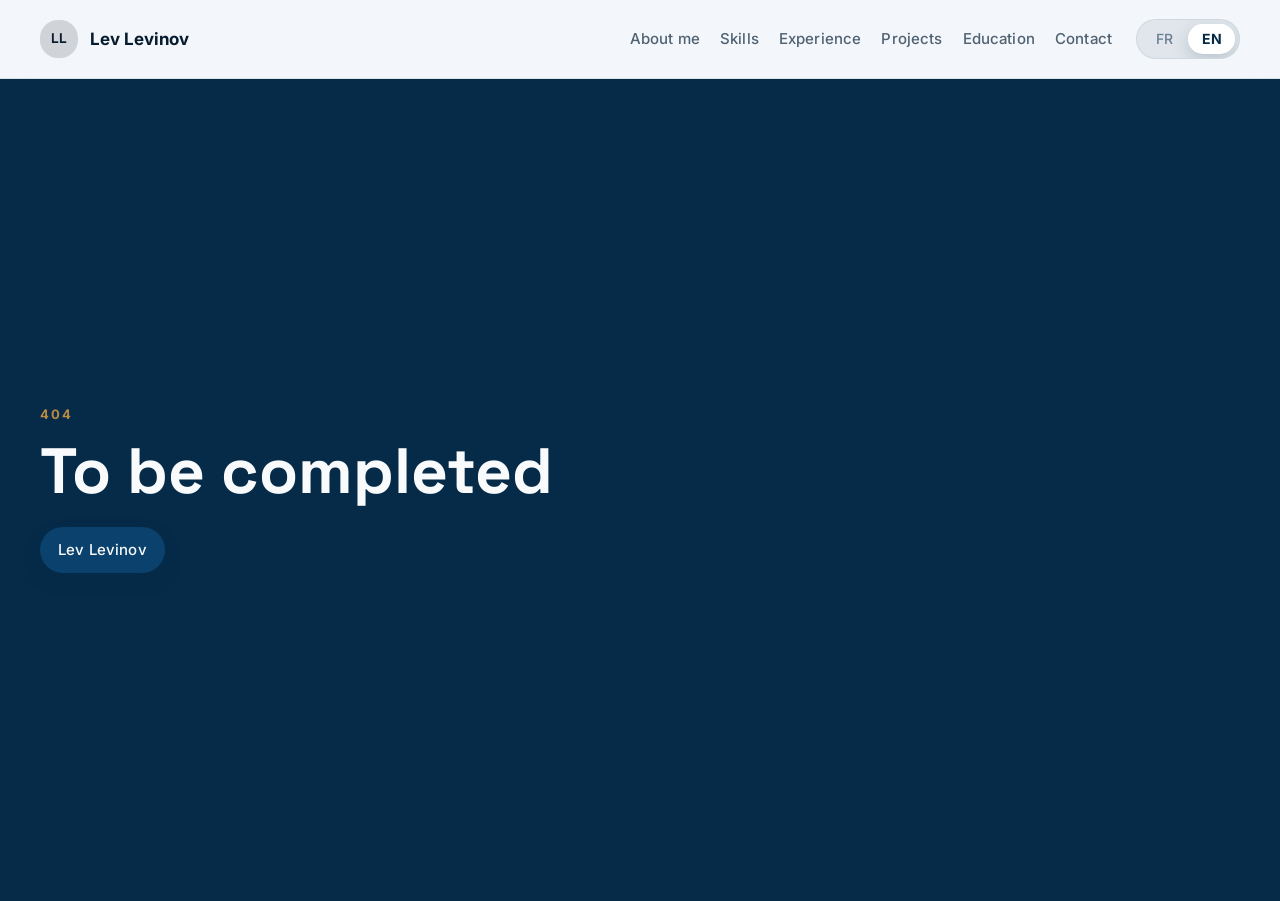
<file: index.html>
<!doctype html>
<html lang="en">
  <head>
    <meta charset="UTF-8" />
    <meta name="viewport" content="width=device-width, initial-scale=1.0" />
    <meta
      name="description"
      content="Lev Levinov portfolio: electronics, embedded systems, CAD, prototyping and digital fabrication."
      id="meta-description"
    />
    <title>Lev Levinov | Engineering Portfolio</title>
    <link rel="preconnect" href="https://fonts.googleapis.com" />
    <link rel="preconnect" href="https://fonts.gstatic.com" crossorigin />
    <link
      href="https://fonts.googleapis.com/css2?family=Inter:wght@400;500;600;700&family=Space+Grotesk:wght@600;700&display=swap"
      rel="stylesheet"
    />
    <link rel="stylesheet" href="/styles.css?v=20260617-mon-sae-context-1" />
  </head>
  <body>
    <a class="skip-link" href="#main">Skip to content</a>
    <header class="site-header">
      <div class="container header-inner">
        <a class="brand" href="/en/" data-brand-link aria-label="Lev Levinov home">
          <span class="brand-mark" aria-hidden="true">LL</span>
          <span>Lev Levinov</span>
        </a>

        <button
          class="menu-toggle"
          type="button"
          aria-label="Open navigation"
          aria-expanded="false"
          data-menu-toggle
        >
          <span></span>
          <span></span>
          <span></span>
        </button>

        <nav class="site-nav" aria-label="Main navigation" data-site-nav></nav>
      </div>
    </header>

    <main id="main"></main>

    <script src="/data.js?v=20260617-mon-sae-context-1"></script>
    <script src="/script.js?v=20260617-mon-sae-context-1"></script>
  </body>
</html>
</file>
<file: styles.css>
/*
COLOR PALETTE BACKUP — before deep page background experiment

--page-bg: #eef3f7;
--section-bg-light: #eef3f7;
--card-bg: #ffffff;
--card-bg-soft: #f8fafc;
--inner-card-bg: #e8eef3;
--chip-bg-light: var(--inner-card-bg);
--text-dark: #071c2f;
--text-muted: #5d6b7a;
--card-border: rgba(6, 43, 73, 0.1);
--card-shadow: 0 18px 44px rgba(6, 43, 73, 0.1);
--card-shadow-soft: 0 10px 28px rgba(6, 43, 73, 0.07);
*/

/*
COLOR PALETTE BACKUP — before light background contrast adjustment.

Changed variables before adjustment:
--page-bg: #f8fafc;
--page: var(--page-bg);
--white-soft: #f8fafc;
--white-warm: #f4f7fa;
--light-card: var(--white-soft);
--chip-bg-light: rgba(6, 43, 73, 0.08);
--chip-bg-light-hover: rgba(6, 43, 73, 0.12);
--border: rgba(6, 43, 73, 0.1);
--border-light: rgba(6, 43, 73, 0.1);
--text-dark: #102033;
--text-muted: #5d6b7a;
--card-shadow: 0 16px 40px rgba(6, 43, 73, 0.16);
--card-shadow-light: 0 18px 44px rgba(4, 31, 53, 0.18);

New variables added by the adjustment:
--section-bg-light;
--card-bg;
--card-bg-soft;
--inner-card-bg;
--gold-accent;
--card-border;
--card-shadow-soft;
*/

:root {
  color-scheme: light;

  /* Active Palette 1 - Premium aerospace */
  --page-bg: #d3dfe8;
  --page: var(--page-bg);
  --section-bg-light: #d3dfe8;
  --card-bg: #f8fafc;
  --card-bg-soft: #ffffff;
  --inner-card-bg: #e8eef3;
  --white-soft: var(--card-bg);
  --white-warm: var(--card-bg-soft);
  --navy-main: #062b49;
  --navy-rich: #073b63;
  --navy-secondary: var(--navy-rich);
  --navy-surface: #0b426d;
  --navy-surface-hover: #0f4f80;
  --navy-deep: #041f35;
  --navy: var(--navy-main);
  --light-card: var(--card-bg);
  --competency-bg: #d0d4d8;
  --competency-bg-strong: #c5cbd0;
  --competency-bg-hover: #bac1c7;
  --competency-text: #071c2f;
  --chip-bg-light: var(--competency-bg);
  --chip-text-light: var(--competency-text);
  --chip-bg-light-hover: var(--competency-bg-hover);
  --chip-bg: var(--competency-bg);
  --chip-bg-strong: var(--competency-bg-strong);
  --chip-bg-hover: var(--competency-bg-hover);
  --chip-border: transparent;
  --chip-bg-dark: rgba(255, 255, 255, 0.12);
  --chip-text-dark: #f8fafc;
  --chip-bg-dark-hover: rgba(255, 255, 255, 0.18);
  --border: rgba(6, 43, 73, 0.1);
  --border-light: rgba(6, 43, 73, 0.1);
  --card-border: rgba(6, 43, 73, 0.12);
  --border-dark: rgba(255, 255, 255, 0.12);
  --text-dark: #071c2f;
  --text-muted: #4f6172;
  --text-light: var(--text-dark);
  --text-light-secondary: var(--text-muted);
  --text-light-muted: rgba(216, 227, 236, 0.78);
  --text-navy: #f8fafc;
  --text-navy-secondary: #d8e3ec;
  --text-footer-secondary: #cbd5e1;
  --accent: #b88a44;
  --accent-hover: #c99b55;
  --accent-soft: rgba(184, 138, 68, 0.14);
  --gold-accent: #b88a44;
  --eyebrow-color: #B88A44;
  --eyebrow-color-soft: #C99B55;
  --button-soft-bg: #dce8f1;
  --button-soft-bg-hover: #cadae7;
  --button-soft-border: rgba(6, 43, 73, 0.14);
  --button-soft-text: #062b49;
  --skill-pill-bg: var(--competency-bg);
  --skill-pill-bg-strong: var(--competency-bg-strong);
  --skill-pill-border: transparent;
  --skill-subcard-bg: #d0d4d8;
  --skill-mini-bg: var(--competency-bg);
  --skill-mini-border: transparent;

  /*
  Palette 2 - Warm professional
  --page: #f7f4ef;
  --navy: #172a3a;
  --navy-surface: #172a3a;
  --light-card: #ede7dd;
  --chip-bg-light: #ded6c9;
  --border: #ded6c9;
  --text-light: #24303a;
  --text-light-secondary: #68727d;
  --accent: #8a6f45;
  --accent-hover: #a18152;
  */

  /*
  Palette 3 - Light aerospace gray-blue
  --page: #f4f7fa;
  --navy: #0f2742;
  --navy-surface: #0f2742;
  --light-card: #e8edf3;
  --chip-bg-light: #dce5ee;
  --border: #dce5ee;
  --text-light: #1e2a36;
  --text-light-secondary: #607080;
  --accent: #49799c;
  --accent-hover: #5c8daf;
  */

  --navy-chip: rgba(255, 255, 255, 0.12);
  --navy-border: rgba(255, 255, 255, 0.12);
  --header-height: 78px;
  --container: 1200px;
  --card-shadow: 0 18px 44px rgba(6, 43, 73, 0.12);
  --card-shadow-soft: 0 10px 28px rgba(6, 43, 73, 0.08);
  --card-shadow-light: var(--card-shadow);
  --photo-shadow: 0 24px 56px rgba(4, 31, 53, 0.24);
}

* {
  box-sizing: border-box;
}

html {
  scroll-behavior: smooth;
  background: var(--page-bg);
}

body {
  margin: 0;
  min-width: 320px;
  overflow-x: hidden;
  background: var(--page-bg);
  color: var(--text-light);
  font-family: Inter, system-ui, -apple-system, BlinkMacSystemFont, "Segoe UI", sans-serif;
  font-size: 17px;
  font-weight: 400;
  line-height: 1.65;
  letter-spacing: 0;
  -webkit-font-smoothing: antialiased;
  -moz-osx-font-smoothing: grayscale;
}

body.menu-open {
  overflow: hidden;
}

a {
  color: inherit;
  text-decoration: none;
}

button,
input {
  font: inherit;
}

.skip-link {
  position: fixed;
  left: 16px;
  top: 12px;
  z-index: 100;
  transform: translateY(-140%);
  border-radius: 999px;
  background: var(--accent);
  color: var(--text-navy);
  padding: 10px 16px;
  font-weight: 700;
  transition: transform 200ms ease;
}

.skip-link:focus {
  transform: translateY(0);
}

.container {
  width: min(calc(100% - 48px), var(--container));
  min-width: 0;
  margin: 0 auto;
}

.site-header {
  position: sticky;
  top: 0;
  z-index: 50;
  border-bottom: 1px solid rgba(6, 43, 73, 0.1);
  background: rgba(248, 250, 252, 0.88);
  backdrop-filter: blur(14px);
}

.header-inner {
  display: flex;
  min-width: 0;
  min-height: var(--header-height);
  align-items: center;
  justify-content: space-between;
  gap: 24px;
}

.brand {
  display: inline-flex;
  min-width: 0;
  align-items: center;
  gap: 12px;
  color: var(--text-light);
  font-weight: 700;
  letter-spacing: 0;
}

.brand-mark {
  display: grid;
  width: 38px;
  height: 38px;
  place-items: center;
  border-radius: 18px;
  background: var(--chip-bg-light);
  color: var(--chip-text-light);
  font-family: "Space Grotesk", sans-serif;
  font-size: 14px;
  border: none;
  outline: none;
  box-shadow: none;
}

.site-nav {
  display: flex;
  align-items: center;
  gap: 20px;
}

.site-nav a,
.language-link {
  color: var(--text-light-secondary);
  font-size: 15px;
  font-weight: 500;
  line-height: 1.2;
  letter-spacing: 0.01em;
  transition: color 200ms ease;
}

.site-nav a:hover,
.language-link:hover,
.site-nav a.is-active {
  color: var(--accent);
}

.language-group {
  position: relative;
  display: grid;
  grid-template-columns: 1fr 1fr;
  align-items: center;
  justify-items: center;
  width: 104px;
  height: 40px;
  margin-left: 4px;
  padding: 4px;
  border: 1px solid rgba(8, 38, 66, 0.08);
  border-radius: 999px;
  background: rgba(8, 38, 66, 0.08);
  cursor: pointer;
  overflow: hidden;
  user-select: none;
}

.language-group::before {
  position: absolute;
  top: 4px;
  left: 4px;
  width: calc((100% - 8px) / 2);
  height: calc(100% - 8px);
  border-radius: 999px;
  z-index: 1;
  background: #fff;
  box-shadow: 0 6px 18px rgba(8, 38, 66, 0.18), inset 0 1px 0 rgba(255, 255, 255, 0.85);
  content: "";
  transition: transform 220ms cubic-bezier(0.22, 1, 0.36, 1), background 220ms ease;
}

.language-group.is-en::before,
.language-toggle[data-lang="en"]::before {
  transform: translateX(100%);
}

.language-group .language-link,
.language-toggle-option {
  display: flex;
  position: relative;
  z-index: 2;
  width: 100%;
  height: 100%;
  min-height: 0;
  align-items: center;
  justify-content: center;
  border-radius: 999px;
  margin: 0;
  padding: 0;
  color: rgba(8, 42, 74, 0.55);
  font-size: 14px;
  font-weight: 500;
  line-height: 1;
  letter-spacing: 0;
  text-align: center;
  pointer-events: none;
  transform: none;
  transition: color 200ms ease;
}

.language-group .language-link:hover,
.language-group .language-link.is-current {
  color: var(--navy-main);
  font-weight: 700;
  transform: none;
}

.menu-toggle {
  display: none;
  flex: 0 0 auto;
  width: 42px;
  height: 42px;
  align-items: center;
  justify-content: center;
  flex-direction: column;
  gap: 5px;
  border: 0;
  border-radius: 18px;
  background: var(--chip-bg-light);
  color: var(--text-light);
  outline: none;
  box-shadow: none;
  cursor: pointer;
}

.menu-toggle span {
  width: 18px;
  height: 2px;
  border-radius: 2px;
  background: currentColor;
}

main {
  min-height: calc(100vh - var(--header-height));
}

section,
.detail-shell {
  scroll-margin-top: calc(var(--header-height) + 24px);
}

.section {
  padding: 96px 0;
}

.hero,
#skills,
#experience,
#projects,
.detail-shell,
.not-found {
  background: var(--navy-main);
  color: var(--text-navy);
}

.site-footer {
  background: var(--navy-deep);
  color: var(--text-navy);
}

#profile,
#education,
#contact,
.section:not(#skills):not(#experience):not(#projects) {
  background: var(--section-bg-light);
  color: var(--text-light);
}

.hero {
  min-height: calc(100vh - var(--header-height));
  display: grid;
  align-items: center;
  background: linear-gradient(135deg, var(--navy-deep) 0%, var(--navy-main) 48%, var(--navy-rich) 100%);
  padding: 82px 0 72px;
}

.hero-grid {
  display: grid;
  grid-template-columns: minmax(0, 1.1fr) minmax(320px, 0.9fr);
  grid-template-rows: auto auto;
  column-gap: 72px;
  row-gap: 56px;
  align-items: center;
}

.hero-grid > * {
  min-width: 0;
}

.hero-grid > div:first-child {
  grid-column: 1;
  grid-row: 1;
  align-self: center;
  justify-self: start;
}

.hero-photo-frame {
  grid-column: 2;
  grid-row: 1;
  align-self: center;
  justify-self: end;
  width: min(100%, 340px);
  margin: 0;
}

.hero-photo,
.hero-photo-placeholder {
  display: grid;
  width: 100%;
  aspect-ratio: 4 / 5;
  place-items: center;
  overflow: hidden;
  border-radius: 32px;
  background: linear-gradient(145deg, var(--navy-surface), var(--navy-rich));
  box-shadow: var(--photo-shadow);
}

.hero-photo {
  position: relative;
}

.hero-photo-image {
  display: block;
  width: 100%;
  height: 100%;
  object-fit: cover;
  object-position: center center;
}

.hero-photo-placeholder span {
  display: grid;
  width: 96px;
  height: 96px;
  place-items: center;
  border-radius: 28px;
  background: var(--chip-bg-dark);
  color: var(--chip-text-dark);
  font-family: "Space Grotesk", Inter, sans-serif;
  font-size: 34px;
  font-weight: 700;
  border: none;
  outline: none;
  box-shadow: none;
}

.section-eyebrow,
.eyebrow,
.section-label,
.section-kicker,
.pre-title {
  margin: 0 0 16px;
  color: var(--eyebrow-color);
  font-size: 13px;
  font-weight: 700;
  line-height: 1.2;
  letter-spacing: 0.14em;
  text-transform: uppercase;
  background: transparent;
  border: 0;
  box-shadow: none;
  text-align: left;
  text-align-last: left;
  hyphens: none;
}

.hero-info-label,
.meta-label {
  color: #B88A44;
  font-weight: 700;
  letter-spacing: 0.14em;
  text-transform: uppercase;
}

h1,
h2,
h3,
p {
  margin-top: 0;
}

h1,
h2,
h3 {
  font-family: "Space Grotesk", Inter, sans-serif;
  letter-spacing: 0;
  overflow-wrap: normal;
  word-break: normal;
  hyphens: none;
  text-wrap: balance;
}

p {
  max-width: 720px;
  text-align: justify;
  text-align-last: left;
  line-height: 1.65;
  overflow-wrap: normal;
  word-break: normal;
  hyphens: auto;
}

li {
  overflow-wrap: normal;
  word-break: normal;
  hyphens: auto;
}

h1 {
  max-width: 860px;
  margin-bottom: 22px;
  font-size: 64px;
  font-weight: 700;
  line-height: 1.05;
}

.hero h1 {
  color: var(--gold-accent);
}

h2 {
  margin-bottom: 16px;
  font-size: 40px;
  font-weight: 600;
  line-height: 1.15;
}

h3 {
  margin-bottom: 12px;
  font-size: 24px;
  font-weight: 600;
  line-height: 1.2;
  max-width: 100%;
}

.lead {
  max-width: 740px;
  margin-bottom: 0;
  color: var(--text-navy-secondary);
  font-size: 19px;
  text-align: left;
  text-align-last: left;
  overflow-wrap: normal;
  word-break: normal;
  hyphens: none;
}

.hero-text-block {
  display: grid;
  max-width: 740px;
  gap: 14px;
}

.hero-text-block .lead {
  max-width: 100%;
  text-align: justify;
  text-align-last: left;
  line-height: 1.65;
  hyphens: auto;
  overflow-wrap: normal;
  word-break: normal;
}

.hero-actions,
.button-row,
.filter-row {
  display: flex;
  flex-wrap: wrap;
  gap: 12px;
}

.button-row {
  margin-top: 18px;
}

.hero-actions {
  margin-top: 34px;
}

.button,
.filter-button {
  display: inline-flex;
  min-height: 46px;
  align-items: center;
  justify-content: center;
  border-radius: 999px;
  padding: 0 18px;
  font-size: 15px;
  font-weight: 500;
  line-height: 1.2;
  letter-spacing: 0.01em;
  transition: border-color 180ms ease, background 180ms ease, color 180ms ease, transform 180ms ease, box-shadow 180ms ease;
}

.button.primary {
  border: 0;
  background: #0b426d;
  color: var(--text-navy);
  box-shadow: 0 8px 18px rgba(6, 43, 73, 0.18);
}

.button.primary:hover {
  background: #0f4f80;
  box-shadow: 0 10px 22px rgba(6, 43, 73, 0.22);
  transform: translateY(-1px);
}

.button.secondary {
  border: 1px solid rgba(6, 43, 73, 0.16);
  background: transparent;
  color: var(--navy-main);
  box-shadow: none;
}

.button.secondary:hover {
  border-color: rgba(6, 43, 73, 0.24);
  background: rgba(6, 43, 73, 0.06);
  transform: translateY(-1px);
}

.details-button,
.view-details-button,
.card-actions .button,
.experience-card-actions .button,
.project-card-actions .button {
  border: 1px solid var(--button-soft-border);
  background: var(--button-soft-bg);
  color: var(--button-soft-text);
  box-shadow: 0 8px 18px rgba(6, 43, 73, 0.08);
}

.details-button:hover,
.view-details-button:hover,
.card-actions .button:hover,
.experience-card-actions .button:hover,
.project-card-actions .button:hover {
  border-color: var(--button-soft-border);
  background: var(--button-soft-bg-hover);
  color: var(--button-soft-text);
}

.hero .button.secondary,
.detail-shell .button.secondary,
.mission-hero .button.secondary {
  color: var(--text-navy);
  border-color: rgba(255, 255, 255, 0.18);
  background: rgba(255, 255, 255, 0.08);
  box-shadow: none;
}

.hero .button.secondary:hover,
.detail-shell .button.secondary:hover,
.mission-hero .button.secondary:hover {
  border-color: rgba(255, 255, 255, 0.26);
  background: rgba(255, 255, 255, 0.14);
}

.filter-button {
  border: none;
  outline: none;
  box-shadow: none;
  background: var(--chip-bg-dark);
  color: var(--chip-text-dark);
  padding: 8px 14px;
}

.filter-button:hover {
  border: none;
  outline: none;
  box-shadow: none;
  background: var(--chip-bg-hover);
  color: var(--navy-main);
}

.filter-button.is-active {
  border: none;
  outline: none;
  box-shadow: none;
  background: var(--accent);
  color: var(--text-navy);
}

.hero-panel {
  grid-column: 1 / -1;
  grid-row: 2;
  justify-self: stretch;
  width: 100%;
  max-width: none;
}

.hero-panel,
#skills .card,
#experience .card,
#projects .card,
.detail-card {
  border: 1px solid var(--card-border);
  border-radius: 28px;
  background: var(--card-bg);
  color: var(--text-dark);
  box-shadow: var(--card-shadow-light);
}

.hero-panel {
  border-radius: 32px;
}

#profile .card,
#education .card,
#contact .card,
.section:not(#skills):not(#experience):not(#projects) .card {
  border: 0;
  border-radius: 28px;
  background: var(--navy-main);
  color: var(--text-navy);
  box-shadow: var(--card-shadow);
}

.hero-panel {
  padding: 0;
  border: 0;
  background: transparent;
  box-shadow: none;
  overflow: visible;
}

.info-cards-grid,
.hero-info-card {
  display: grid;
  grid-template-columns: repeat(2, minmax(0, 1fr));
  gap: 28px;
  align-items: stretch;
  width: 100%;
  max-width: 100%;
  padding: 0;
}

.info-card {
  border: 1px solid var(--card-border);
  border-radius: 28px;
  background: var(--card-bg);
  color: var(--text-dark);
  box-shadow: var(--card-shadow-soft);
  padding: 28px;
}

.hero-info-item {
  display: flex;
  min-width: 0;
  flex-direction: column;
  gap: 8px;
}

.hero-info-label,
.hero-panel .meta-label,
#skills .meta-label,
#experience .meta-label,
#projects .meta-label,
.detail-shell .meta-label {
  color: #B88A44;
}

.hero-info-label {
  font-size: 15px;
  font-weight: 700;
  line-height: 1.35;
  opacity: 1;
}

.meta-label {
  color: #B88A44;
  font-size: 13px;
  font-weight: 700;
  line-height: 1.4;
  text-transform: uppercase;
}

.section-eyebrow,
.eyebrow,
.section-label,
.section-kicker,
.pre-title,
.hero-info-label,
.meta-label,
#skills .eyebrow,
#experience .eyebrow,
#projects .eyebrow,
#profile .eyebrow,
#education .eyebrow,
#contact .eyebrow,
.detail-shell .eyebrow,
.detail-shell .meta-label {
  color: #B88A44 !important;
}

.hero-info-value {
  display: block;
  max-width: 100%;
  color: var(--text-dark);
  font-size: 17px;
  font-weight: 600;
  line-height: 1.45;
  overflow-wrap: normal;
  white-space: normal;
  word-break: normal;
  hyphens: none;
}

.hero-map-link {
  display: block;
  width: 100%;
  height: 150px;
  margin-top: 14px;
  overflow: hidden;
  border-radius: 18px;
  background: var(--inner-card-bg);
  box-shadow: var(--card-shadow-soft);
}

.hero-map-frame {
  display: block;
  width: 100%;
  height: 100%;
  border: 0;
  pointer-events: none;
}

.section-header {
  max-width: 760px;
  margin-bottom: 40px;
}

.section-header p,
.profile-copy,
.card p,
.detail-card p,
.detail-lead {
  color: var(--text-light-secondary);
}

#profile .section-header p,
#education .section-header p,
#contact .section-header p,
#profile .card p,
#education .card p,
#contact .card p,
.section:not(#skills):not(#experience):not(#projects) .card p {
  color: var(--text-navy-secondary);
}

#skills .section-header p,
#experience .section-header p,
#projects .section-header p,
.detail-shell .detail-lead,
.detail-shell .detail-card p {
  color: var(--text-navy-secondary);
}

#skills .card p,
#experience .card p,
#projects .card p,
.detail-shell .detail-card p {
  color: var(--text-muted);
}

.section-header .eyebrow,
.hero .eyebrow,
.detail-header .eyebrow,
.mission-detail-shell .eyebrow {
  color: var(--eyebrow-color) !important;
}

.profile-layout {
  display: grid;
  grid-template-columns: minmax(0, 1fr) 360px;
  gap: 24px;
  align-items: start;
}

.profile-current-wrapper {
  display: grid;
  max-width: 1080px;
  gap: 72px;
  margin: 0 auto;
}

.about-hobbies-grid {
  display: grid;
  max-width: 1180px;
  grid-template-columns: repeat(2, minmax(0, 1fr));
  gap: 32px;
  align-items: stretch;
  margin: 0 auto;
}

.about-hobbies-card {
  max-width: none;
  border: 1px solid var(--card-border);
  border-radius: 28px;
  background: var(--card-bg);
  box-shadow: var(--card-shadow-soft);
  padding: 34px 38px;
  color: var(--text-dark);
}

.about-hobbies-card h2 {
  color: var(--text-dark);
}

.about-hobbies-card p {
  max-width: 100%;
  text-align: justify;
  text-align-last: left;
  line-height: 1.65;
  hyphens: auto;
  overflow-wrap: normal;
  word-break: normal;
}

.text-section-block {
  max-width: 820px;
  padding: 0;
  background: transparent;
}

.text-section-block h2 {
  max-width: 780px;
  line-height: 1.15;
  text-wrap: balance;
}

.text-section-block p {
  max-width: 760px;
  line-height: 1.65;
  text-align: left;
  text-align-last: left;
  text-wrap: pretty;
  overflow-wrap: normal;
  word-break: normal;
  hyphens: auto;
}

.about-hobbies-card.text-section-block {
  width: 100%;
  max-width: none;
  min-width: 0;
  padding: 34px 38px;
  background: var(--card-bg);
}

.profile-copy {
  max-width: 780px;
}

.quality-list,
.tag-list,
.compact-list,
.detail-list {
  display: flex;
  flex-wrap: wrap;
  gap: 10px;
  margin: 0;
  padding: 0;
  list-style: none;
}

.quality-list li,
.tag-list li {
  display: inline-flex;
  flex: 0 0 auto;
  max-width: 100%;
  min-height: 34px;
  align-items: center;
  justify-content: center;
  border: none;
  outline: none;
  box-shadow: none;
  border-radius: 999px;
  background: var(--competency-bg);
  color: var(--competency-text);
  padding: 7px 14px;
  font-size: 14px;
  font-weight: 500;
  line-height: 1;
  text-align: center;
  white-space: nowrap;
  transition: background 200ms ease;
}

.quality-list li:hover,
.tag-list li:hover {
  border: none;
  outline: none;
  box-shadow: none;
  background: var(--competency-bg);
}

#profile .quality-list li,
#profile .tag-list li,
#education .tag-list li,
#contact .tag-list li,
.section:not(#skills):not(#experience):not(#projects) .tag-list li {
  background: var(--chip-bg-dark);
  color: var(--chip-text-dark);
}

#profile .quality-list li:hover,
#profile .tag-list li:hover,
#education .tag-list li:hover,
#contact .tag-list li:hover,
.section:not(#skills):not(#experience):not(#projects) .tag-list li:hover {
  border: none;
  outline: none;
  box-shadow: none;
  background: var(--chip-bg-dark-hover);
}

.current-grid,
.skills-grid,
.experience-grid,
.projects-grid,
.education-grid,
.contact-grid,
.detail-grid {
  display: grid;
  gap: 24px;
}

.profile-layout > *,
.current-grid > *,
.skills-grid > *,
.experience-grid > *,
.projects-grid > *,
.education-grid > *,
.contact-grid > *,
.detail-grid > * {
  min-width: 0;
}

.current-grid {
  grid-template-columns: 0.8fr 1.2fr;
}

.skills-grid {
  grid-template-columns: repeat(3, 1fr);
  gap: 28px;
  align-items: stretch;
}

.experience-grid,
.projects-grid {
  grid-template-columns: repeat(2, 1fr);
}

.experience-grid {
  gap: 32px;
  align-items: stretch;
}

.skill-card {
  display: flex;
  flex-direction: column;
  gap: 18px;
  border: 1px solid rgba(6, 43, 73, 0.08);
  background: var(--card-bg);
  box-shadow: 0 14px 34px rgba(6, 43, 73, 0.08);
  padding: 28px;
}

.skill-card-title {
  margin: 0 0 6px;
  color: var(--text-dark);
  font-size: clamp(24px, 1.8vw, 28px);
  font-weight: 700;
  line-height: 1.15;
}

.skill-main-list,
.skill-subcard-list {
  display: grid;
  gap: 14px;
}

.skill-main-list {
  display: flex;
  flex-direction: column;
  align-items: center;
  flex: 1;
  gap: 12px;
  width: 100%;
}

.skill-subcard-list {
  gap: 18px;
}

.skill-main-item {
  display: inline-flex;
  width: min(320px, calc(100% - 48px));
  max-width: 100%;
  min-height: 40px;
  align-items: center;
  justify-content: flex-start;
  border: none;
  outline: none;
  box-shadow: none;
  border-radius: 999px;
  background: var(--competency-bg);
  color: var(--competency-text);
  padding: 9px 18px;
  font-size: 15px;
  font-weight: 600;
  line-height: 1.2;
  text-align: left;
}

.skill-main-item::before {
  width: 5px;
  height: 5px;
  min-width: 5px;
  flex-shrink: 0;
  border-radius: 999px;
  background: var(--gold-accent);
  content: "";
  margin-right: 10px;
}

.skill-subcard {
  display: grid;
  gap: 12px;
  border: none;
  border-radius: 22px;
  background: var(--skill-subcard-bg);
  box-shadow: none;
  padding: 18px;
}

.skill-subcard-title {
  margin: 0;
  color: var(--text-dark);
  font-size: 20px;
  font-weight: 700;
  line-height: 1.2;
}

.skill-mini-list {
  display: grid;
  gap: 8px;
}

.skill-mini-item {
  display: flex;
  min-height: 30px;
  align-items: center;
  justify-content: flex-start;
  border: none;
  outline: none;
  box-shadow: none;
  border-radius: 10px;
  background: var(--competency-bg);
  color: var(--competency-text);
  padding: 7px 12px;
  font-size: 14px;
  font-weight: 500;
  line-height: 1.25;
  text-align: left;
}

.skill-mini-item::before {
  width: 4px;
  height: 4px;
  flex-shrink: 0;
  border-radius: 999px;
  background: var(--gold-accent);
  content: "";
  margin-right: 9px;
}

.project-card {
  display: flex;
  flex-direction: column;
}

#experience .card {
  display: flex;
  flex-direction: column;
}

.project-card .card-summary {
  margin-bottom: 0;
}

.project-card-section {
  display: grid;
  gap: 10px;
  margin-top: 22px;
}

.project-card-label {
  margin: 0;
  color: var(--gold-accent);
  font-size: 12px;
  font-weight: 700;
  letter-spacing: 0.14em;
  line-height: 1.2;
  text-align: left;
  text-align-last: left;
  text-transform: uppercase;
  hyphens: none;
}

.project-card-chip-group {
  display: flex;
  flex-wrap: wrap;
  gap: 10px;
  align-items: flex-start;
}

.project-card .project-card-chip-group li {
  display: inline-flex;
  min-height: 34px;
  align-items: center;
  justify-content: center;
  border-radius: 999px;
  padding: 8px 14px;
  white-space: nowrap;
}

.project-card-button {
  align-self: flex-start;
  margin-top: auto;
  padding-top: 24px;
}

.card-actions,
.experience-card-actions,
.project-card-actions {
  display: flex;
  justify-content: flex-start;
  margin-top: auto;
  padding-top: 24px;
}

.card-actions .button,
.experience-card-actions .button,
.project-card-actions .button,
.details-button,
.view-details-button {
  align-self: flex-start;
}

.education-grid {
  grid-template-columns: repeat(3, 1fr);
}

.contact-grid {
  grid-template-columns: minmax(0, 1fr) minmax(320px, 0.7fr);
}

.card,
.detail-card {
  padding: 28px;
  transition: border-color 200ms ease, transform 200ms ease, background 200ms ease, box-shadow 200ms ease;
}

.card:hover {
  box-shadow: 0 20px 48px rgba(6, 43, 73, 0.18);
  transform: translateY(-2px);
}

#skills .card:hover,
#experience .card:hover,
#projects .card:hover,
.detail-card:hover {
  box-shadow: 0 22px 52px rgba(4, 31, 53, 0.2);
}

.card-meta {
  display: grid;
  gap: 6px;
  margin-bottom: 18px;
  color: var(--text-light-muted);
  font-size: 15px;
  line-height: 1.55;
}

#experience .card-meta,
#projects .card-meta,
.detail-shell .card-meta {
  color: var(--text-muted);
}

.experience-meta {
  gap: 10px;
}

.experience-project-title {
  margin: 8px 0 16px;
  color: var(--text-dark);
  font-size: 15px;
  font-weight: 650;
  line-height: 1.45;
  text-align: left;
}

.experience-role {
  display: grid;
  gap: 6px;
  margin: 0 0 20px;
}

.experience-role-label {
  margin: 0;
}

.experience-role-value {
  margin: 0;
  color: var(--text-dark);
  font-size: 16px;
  font-weight: 650;
  line-height: 1.45;
  text-align: left;
}

.experience-meta > span {
  display: grid;
  gap: 4px;
}

.experience-meta > span:first-child {
  font-weight: 600;
  color: var(--text-dark);
}

.experience-meta .meta-label {
  line-height: 1.2;
}

.card-summary {
  margin-bottom: 22px;
}

.compact-list {
  display: grid;
  gap: 8px;
  margin: 14px 0 18px;
}

.compact-list li,
.detail-list li {
  display: flex;
  min-height: 46px;
  align-items: flex-start;
  gap: 12px;
  border: none;
  outline: none;
  box-shadow: none;
  border-radius: 20px;
  background: var(--competency-bg);
  color: var(--competency-text);
  padding: 10px 16px;
  font-size: 15px;
  line-height: 1.35;
  transition: background 200ms ease;
}

.compact-list li:hover,
.detail-list li:hover {
  border: none;
  outline: none;
  box-shadow: none;
  background: var(--competency-bg);
}

.compact-list li.with-icon {
  align-items: center;
}

.compact-list li.with-icon::before {
  content: none;
}

.skill-item-icon {
  width: 28px;
  height: 28px;
  flex: 0 0 28px;
  border-radius: 8px;
  object-fit: contain;
  background: rgba(6, 43, 73, 0.06);
}

#profile .compact-list li,
#education .compact-list li,
#contact .compact-list li,
.section:not(#skills):not(#experience):not(#projects) .compact-list li {
  background: var(--chip-bg-dark);
  color: var(--chip-text-dark);
}

#profile .compact-list li:hover,
#education .compact-list li:hover,
#contact .compact-list li:hover,
.section:not(#skills):not(#experience):not(#projects) .compact-list li:hover {
  border: none;
  outline: none;
  box-shadow: none;
  background: var(--chip-bg-dark-hover);
}

.compact-list li::before,
.detail-list li::before {
  display: block;
  flex: 0 0 auto;
  width: 5px;
  height: 5px;
  min-width: 5px;
  margin-top: calc((1.35em - 5px) / 2);
  border-radius: 50%;
  background: var(--accent);
  content: "";
}

.project-status,
.category-pill {
  display: inline-flex;
  width: fit-content;
  min-height: 34px;
  align-items: center;
  justify-content: center;
  border: none;
  outline: none;
  box-shadow: none;
  border-radius: 999px;
  background: var(--competency-bg);
  color: var(--competency-text);
  padding: 7px 14px;
  font-size: 14px;
  font-weight: 500;
  line-height: 1;
  text-align: center;
  white-space: nowrap;
  transition: background 200ms ease;
}

.project-status:hover,
.category-pill:hover {
  border: none;
  outline: none;
  box-shadow: none;
  background: var(--competency-bg);
}

.category-pill {
  margin-bottom: 16px;
}

.filter-row {
  margin-bottom: 24px;
}

.education-column {
  display: grid;
  align-content: start;
  gap: 18px;
}

.education-item {
  border: none;
  outline: none;
  box-shadow: none;
  border-radius: 20px;
  background: var(--chip-bg-dark);
  color: var(--chip-text-dark);
  padding: 18px 20px;
  transition: background 200ms ease;
}

.education-item:hover {
  border: none;
  outline: none;
  box-shadow: none;
  background: var(--chip-bg-dark-hover);
}

.education-item h4 {
  margin: 0 0 14px;
  color: var(--text-navy);
  font-family: "Space Grotesk", Inter, sans-serif;
  font-size: 18px;
  font-weight: 600;
  line-height: 1.25;
  text-wrap: balance;
}

.education-description {
  max-width: none;
  margin: -4px 0 14px;
  color: var(--text-navy-secondary);
  font-size: 15px;
  line-height: 1.55;
}

.education-details {
  display: grid;
  gap: 10px;
  margin: 0;
}

.education-details div {
  display: grid;
  gap: 3px;
}

.education-details dt {
  color: #B88A44;
  font-size: 12px;
  font-weight: 700;
  letter-spacing: 0.12em;
  line-height: 1.2;
  text-transform: uppercase;
}

.education-details dd {
  margin: 0;
  color: var(--text-navy-secondary);
  font-size: 15px;
  line-height: 1.5;
  overflow-wrap: normal;
  word-break: normal;
  hyphens: none;
}

.contact-links {
  display: grid;
  gap: 10px;
}

.contact-item,
.contact-links > a,
.contact-links > span {
  display: block;
  border: none;
  outline: none;
  box-shadow: none;
  border-radius: 22px;
  background: rgba(248, 250, 252, 0.1);
  color: var(--text-navy);
  padding: 18px 20px;
  transition: background 200ms ease, color 200ms ease;
}

.contact-item-label {
  display: block;
  margin: 0 0 10px;
  padding: 0;
  border: 0;
  border-radius: 0;
  background: transparent;
  box-shadow: none;
  color: #B88A44;
  font-size: 13px;
  font-weight: 700;
  line-height: 1.2;
  letter-spacing: 0.14em;
  text-transform: uppercase;
}

.contact-item-value {
  display: block;
  color: var(--text-navy);
  font-size: 18px;
  font-weight: 500;
  line-height: 1.45;
}

.contact-item.on-light {
  background: rgba(6, 43, 73, 0.08);
}

.contact-item.on-light .contact-item-label {
  color: #B88A44;
}

.contact-item.on-light .contact-item-value {
  color: var(--navy-main);
}

.contact-links > a:hover {
  border: none;
  outline: none;
  box-shadow: none;
  background: rgba(248, 250, 252, 0.14);
  color: var(--text-navy);
}

.site-footer {
  border-top: 0;
  padding: 32px 0;
  color: var(--text-footer-secondary);
  font-size: 15px;
}

.footer-grid {
  display: flex;
  align-items: center;
  justify-content: space-between;
  gap: 24px;
}

.footer-brand {
  color: var(--text-navy);
  font-weight: 700;
}

.footer-links {
  display: flex;
  gap: 12px;
}

.site-footer .language-link {
  color: var(--accent);
}

.site-footer .language-link:hover {
  color: var(--accent-hover);
}

.detail-shell {
  padding: 78px 0 96px;
}

.mission-detail-shell {
  background: var(--section-bg-light);
  color: var(--text-dark);
}

.mission-hero {
  background: linear-gradient(135deg, var(--navy-deep) 0%, var(--navy-main) 48%, var(--navy-rich) 100%);
  color: var(--text-navy);
  padding: 82px 0 72px;
}

.mission-hero-grid {
  display: grid;
  grid-template-columns: minmax(0, 1fr) minmax(360px, 0.8fr);
  gap: 56px;
  align-items: center;
}

.mission-hero-grid > * {
  min-width: 0;
}

.mission-hero .detail-lead,
.mission-hero p {
  color: var(--text-navy-secondary);
}

.mission-hero h1 {
  color: var(--text-navy);
}

.mission-title-row {
  display: flex;
  align-items: center;
  justify-content: space-between;
  gap: 18px;
}

.mission-title-row h1 {
  margin: 0;
}

.mission-link-button {
  min-height: 40px;
  flex-shrink: 0;
  padding: 0 18px;
}

.mission-meta {
  margin: 24px 0;
  max-width: 100%;
}

.mission-meta .category-pill {
  display: inline-grid;
  width: auto;
  max-width: 100%;
  min-height: 46px;
  min-width: 0;
  justify-content: start;
  gap: 6px;
  border-radius: 18px;
  background: var(--chip-bg-dark);
  color: var(--chip-text-dark);
  padding: 12px 18px;
  text-align: left;
  white-space: normal;
}

.mission-meta .category-pill span {
  color: #B88A44;
  font-size: 11px;
  font-weight: 700;
  letter-spacing: 0.12em;
  line-height: 1.2;
  text-transform: uppercase;
}

.mission-hero-image {
  margin: 0;
  border-radius: 28px;
  overflow: hidden;
  box-shadow: var(--photo-shadow);
}

.mission-hero-image img {
  display: block;
  width: 100%;
  aspect-ratio: 4 / 3;
  object-fit: cover;
  object-position: center center;
}

.structured-project-hero-image {
  background: var(--card-bg);
}

.structured-project-hero-image img {
  object-fit: contain;
  background: var(--card-bg);
}

.structured-project-hero-caption {
  display: block;
  margin-top: 12px;
  border-radius: 999px;
  background: var(--competency-bg);
  color: var(--competency-text);
  padding: 8px 14px;
  font-size: 14px;
  font-weight: 600;
  line-height: 1.35;
  text-align: left;
}

.mission-section {
  background: var(--section-bg-light);
  color: var(--text-dark);
}

.mission-section .section-header h2,
.mission-section h3 {
  color: #071C2F;
}

.mission-section p:not(.eyebrow) {
  color: var(--text-dark);
}

.project-context-card {
  max-width: 860px;
  padding-right: 32px;
  padding-left: 32px;
}

.project-context-card p:not(.eyebrow) {
  max-width: none;
  margin-right: 0;
  margin-left: 0;
  color: var(--text-muted);
  text-align: justify;
  text-align-last: left;
  line-height: 1.65;
  hyphens: auto;
  overflow-wrap: normal;
  word-break: normal;
}

.project-context-card h2 {
  color: #071C2F;
  text-align: left;
  text-wrap: balance;
  hyphens: none;
  word-break: normal;
}

.mission-section-navy {
  background: var(--navy-main);
  color: var(--text-navy);
}

.mission-section-navy .section-header p,
.mission-section-navy .section-header h2 {
  color: var(--text-navy);
}

.mission-section-navy .section-header .eyebrow {
  color: var(--eyebrow-color);
}

.mission-section-navy .detail-card {
  background: var(--card-bg);
  color: var(--text-dark);
}

.mission-section-navy .detail-card h2,
.mission-section-navy .detail-card h3 {
  color: #071C2F;
}

.mission-contribution-grid,
.mission-final-grid {
  display: grid;
  grid-template-columns: repeat(2, minmax(0, 1fr));
  gap: 24px;
}

.mission-structured-section {
  background: var(--section-bg-light);
  color: var(--text-dark);
  padding-top: 72px;
}

.mission-structured-section .section-header h2 {
  color: var(--text-dark);
}

.project-contribution-section {
  display: grid;
  gap: 28px;
}

.project-contribution-row {
  display: grid;
  grid-template-columns: minmax(0, 1.15fr) minmax(340px, 0.85fr);
  gap: 28px;
  align-items: stretch;
}

.project-contribution-row > * {
  min-width: 0;
}

.mission-contribution-card,
.mission-carousel-card {
  height: 100%;
}

.mission-contribution-card,
.mission-final-grid .detail-card {
  padding-right: 32px;
  padding-left: 32px;
}

.mission-contribution-card p,
.mission-final-grid .detail-card p {
  max-width: none;
  margin-right: 0;
  margin-left: 0;
}

.project-carousel-card {
  overflow: hidden;
  border-radius: 28px;
  background: var(--card-bg);
  color: var(--text-dark);
  padding: 24px;
  border: 1px solid var(--card-border);
  box-shadow: var(--card-shadow);
}

.structured-project-visual,
.structured-placeholder-media {
  display: flex;
  min-height: 280px;
  align-items: center;
  justify-content: center;
  border-radius: 28px;
  background: var(--card-bg);
  color: var(--text-muted);
  font-size: 15px;
  font-weight: 650;
  line-height: 1.4;
  text-align: center;
}

.structured-placeholder-media {
  min-height: 320px;
}

.mission-contribution-card p,
.project-contribution-card p,
.project-detail-card p {
  max-width: 100%;
  text-align: justify;
  text-align-last: left;
  line-height: 1.65;
  text-wrap: pretty;
  hyphens: auto;
  overflow-wrap: normal;
  word-break: normal;
}

.text-card p,
.info-card p {
  text-align: justify;
  text-align-last: left;
  line-height: 1.65;
  hyphens: auto;
  overflow-wrap: normal;
  word-break: normal;
}

.text-card h2,
.text-card h3,
.info-card h2,
.info-card h3 {
  text-align: left;
  text-wrap: balance;
  hyphens: none;
  word-break: normal;
}

.mission-contribution-card h3,
.project-contribution-card h3,
.project-detail-card h3 {
  text-align: left;
  text-wrap: balance;
  hyphens: none;
  word-break: normal;
}

.mission-contribution-card p,
.mission-final-grid p {
  color: var(--text-muted);
}

.mission-contribution-card .tag-list li,
.mission-final-grid .tag-list li {
  border: none;
  background: var(--competency-bg);
  color: var(--competency-text);
}

.mission-contribution-card .tag-list li:hover,
.mission-final-grid .tag-list li:hover {
  border: none;
  background: var(--competency-bg);
  color: var(--competency-text);
}

.mission-section-navy .mission-final-grid .tag-list li {
  border: none !important;
  box-shadow: none !important;
  background: var(--competency-bg) !important;
  color: var(--competency-text) !important;
}

.mission-section-navy .mission-final-grid .tag-list li:hover {
  border: none !important;
  box-shadow: none !important;
  background: var(--competency-bg) !important;
  color: var(--competency-text) !important;
}

.project-gallery {
  display: grid;
  gap: 44px;
}

.project-gallery-group {
  display: grid;
  gap: 18px;
}

.project-gallery-group h3 {
  margin-bottom: 0;
}

.project-gallery-grid {
  display: grid;
  grid-template-columns: repeat(2, minmax(0, 1fr));
  gap: 24px;
}

.project-image-card {
  min-width: 0;
  margin: 0;
}

.project-image-media {
  position: relative;
  overflow: hidden;
  border-radius: 24px;
  background: rgba(255, 255, 255, 0.06);
}

.project-image-media img {
  display: block;
  width: 100%;
  height: 100%;
  object-fit: cover;
  object-position: center center;
}

.project-image-card.is-wide {
  grid-column: span 2;
}

.project-image-card.is-wide img {
  aspect-ratio: 16 / 9;
}

.project-image-card.is-standard img {
  aspect-ratio: 4 / 3;
}

.project-image-card.is-portrait img {
  aspect-ratio: 3 / 4;
}

.project-image-number {
  position: absolute;
  top: 14px;
  left: 14px;
  border-radius: 999px;
  background: rgba(6, 43, 73, 0.82);
  color: #F8FAFC;
  padding: 6px 10px;
  font-size: 12px;
  font-weight: 600;
  letter-spacing: 0.04em;
  line-height: 1;
}

.project-image-caption {
  display: grid;
  gap: 4px;
  padding: 12px 4px 0;
  color: var(--text-muted);
  font-size: 14px;
  line-height: 1.45;
}

.project-image-caption span {
  color: #B88A44;
  font-size: 12px;
  font-weight: 700;
  letter-spacing: 0.1em;
  text-transform: uppercase;
}

.project-image-caption strong {
  color: var(--text-light);
  font-weight: 600;
}

.mission-detail-actions {
  background: var(--navy-main);
  padding: 0 0 72px;
}

.mission-carousel-section {
  padding-top: 0;
}

.mission-carousel {
  width: 100%;
  overflow: visible;
  border-radius: 0;
  background: transparent;
  color: var(--text-dark);
  box-shadow: none;
  outline: none;
}

.mission-carousel:focus-visible {
  box-shadow: 0 0 0 3px rgba(184, 138, 68, 0.34);
}

.mission-carousel-viewport {
  position: relative;
  overflow: visible;
  border-radius: 0;
  background: transparent;
}

.mission-carousel-slide {
  display: none;
  margin: 0;
}

.mission-carousel-slide.is-active {
  display: block;
}

.project-carousel-stage,
.carousel-image-wrap {
  width: 100%;
  height: 320px;
  min-height: 320px;
  display: flex;
  align-items: center;
  justify-content: center;
  overflow: visible;
  border-radius: 0;
  background: transparent;
}

.project-carousel-stage img,
.carousel-image {
  display: block;
  width: auto;
  height: auto;
  max-width: 100%;
  max-height: 100%;
  object-fit: contain;
  object-position: center center;
  border-radius: 18px;
}

.mission-carousel-caption {
  flex: 1 1 220px;
  justify-content: flex-start;
  color: #062B49;
  text-align: left;
  text-align-last: left;
}

.mission-carousel-control,
.carousel-nav-button {
  position: absolute;
  top: 50%;
  z-index: 2;
  display: flex;
  width: 42px;
  height: 42px;
  align-items: center;
  justify-content: center;
  border: 0;
  border-radius: 999px;
  background: rgba(6, 43, 73, 0.1);
  color: var(--navy-main);
  box-shadow: 0 8px 20px rgba(6, 43, 73, 0.12);
  cursor: pointer;
  font-size: 28px;
  line-height: 1;
  transform: translateY(-50%);
  transition: background 180ms ease, transform 180ms ease;
}

.mission-carousel-control:hover,
.carousel-nav-button:hover {
  background: rgba(6, 43, 73, 0.16);
  transform: translateY(calc(-50% - 1px));
}

.mission-carousel-control.is-prev {
  left: 12px;
}

.mission-carousel-control.is-next {
  right: 12px;
}

.mission-carousel-footer,
.carousel-meta-row {
  display: flex;
  align-items: center;
  justify-content: space-between;
  gap: 12px;
  margin-top: 14px;
  padding: 0;
  flex-wrap: wrap;
}

.mission-carousel-counter {
  display: none;
  color: #062B49;
  font-size: 14px;
  font-weight: 600;
  letter-spacing: 0.02em;
  line-height: 1.2;
  white-space: nowrap;
}

.carousel-meta-pill {
  max-width: 100%;
  min-width: 0;
  min-height: 34px;
  display: inline-flex;
  align-items: center;
  justify-content: center;
  border: none;
  border-radius: 999px;
  background: var(--competency-bg);
  color: var(--competency-text);
  box-shadow: none;
  padding: 8px 14px;
  font-size: 14px;
  font-weight: 500;
  line-height: 1.2;
  overflow-wrap: normal;
  word-break: normal;
}

.skill-main-item,
.skill-mini-item,
.skill-chip,
.tech-chip,
.chip,
.tag,
.badge,
.quality-list li,
.tag-list li,
.compact-list li,
.detail-list li,
.project-status,
.category-pill,
.carousel-meta-pill,
.experience-card .chip,
.experience-card .tag,
.experience-card .badge,
.project-card .chip,
.project-card .tag,
.project-card .badge,
.project-detail-card .chip,
.project-detail-card .tag,
.project-detail-card .badge,
.project-tools-card .chip,
.project-tools-card .tag,
.project-tools-card .badge {
  border: none;
  outline: none;
  box-shadow: none;
  background: var(--competency-bg);
  color: var(--competency-text);
}

.skill-main-item {
  width: min(320px, calc(100% - 48px));
  background: var(--competency-bg-strong);
}

.carousel-dots,
.mission-carousel-dots {
  flex: 0 0 auto;
  gap: 6px;
}

.mission-carousel-dot,
.carousel-dot {
  width: 7px;
  height: 7px;
  display: inline-flex;
  border: 0;
  border-radius: 999px;
  background: rgba(6, 43, 73, 0.22);
  box-shadow: none;
  padding: 0;
}

.mission-carousel-dot.is-active,
.mission-carousel-dot.active,
.carousel-dot.active {
  background: var(--gold-accent);
}

.detail-shell .section {
  background: var(--navy);
  color: var(--text-navy);
}

.detail-gallery-section,
.detail-actions {
  background: transparent;
  color: var(--text-navy);
}

.detail-gallery-section {
  padding: 40px 0 28px;
}

.detail-actions {
  padding-top: 28px;
}

.detail-header {
  max-width: 860px;
  margin-bottom: 40px;
}

.detail-meta {
  display: flex;
  flex-wrap: wrap;
  gap: 10px;
  margin: 22px 0 0;
}

.detail-header .category-pill {
  background: var(--chip-bg-dark);
  color: var(--chip-text-dark);
}

.detail-header .category-pill:hover {
  background: var(--chip-bg-dark-hover);
}

.detail-grid {
  grid-template-columns: 1fr 1fr;
}

.gallery-grid {
  display: grid;
  grid-template-columns: repeat(3, 1fr);
  gap: 14px;
}

.gallery-item {
  display: grid;
  min-height: 150px;
  place-items: center;
  border: none;
  outline: none;
  box-shadow: none;
  border-radius: 20px;
  background: var(--chip-bg-dark);
  color: var(--chip-text-dark);
  padding: 14px 18px;
  font-size: 15px;
  transition: background 200ms ease;
}

.gallery-item:hover {
  border: none;
  outline: none;
  box-shadow: none;
  background: var(--chip-bg-dark-hover);
}

.not-found {
  min-height: calc(100vh - var(--header-height));
  display: grid;
  place-items: center;
  padding: 80px 0;
}

@media (max-width: 1040px) {
  .site-nav {
    gap: 14px;
  }

  .skills-grid,
  .education-grid {
    grid-template-columns: repeat(2, 1fr);
  }

  .hero-grid,
  .mission-hero-grid,
  .profile-layout,
  .about-hobbies-grid,
  .current-grid,
  .contact-grid {
    grid-template-columns: 1fr;
  }

  .hero-grid {
    grid-template-rows: auto auto auto;
    column-gap: 0;
  }

  .mission-hero-grid {
    gap: 36px;
  }

  .hero-grid > div:first-child,
  .hero-photo-frame,
  .hero-panel {
    grid-column: 1;
  }

  .hero-grid > div:first-child {
    grid-row: 2;
  }

  .hero-photo-frame {
    grid-row: 1;
    justify-self: center;
  }

  .hero-panel {
    grid-row: 3;
    max-width: 100%;
  }

  .hero-info-card {
    grid-template-columns: 1fr;
    gap: 20px;
    padding: 0;
  }

  .hero-map-link {
    height: 120px;
  }
}

@media (max-width: 900px) {
  .project-contribution-row {
    grid-template-columns: 1fr;
    gap: 18px;
  }
}

@media (max-width: 820px) {
  :root {
    --header-height: 66px;
  }

  .container {
    width: min(calc(100% - 40px), var(--container));
  }

  .section {
    padding: 72px 0;
  }

  .hero {
    min-height: auto;
    padding: 72px 0 56px;
  }

  .mission-hero {
    padding: 72px 0 56px;
  }

  .hero-grid {
    gap: 36px;
  }

  .mission-hero-grid {
    gap: 32px;
  }

  .mission-title-row {
    align-items: flex-start;
    flex-direction: column;
    gap: 16px;
  }

  .mission-meta {
    display: grid;
    grid-template-columns: 1fr;
    justify-items: start;
  }

  .mission-meta .category-pill {
    width: 100%;
  }

  .hero-photo-frame,
  .hero-panel {
    width: 100%;
    justify-self: center;
  }

  h1 {
    font-size: 48px;
  }

  h2 {
    font-size: 34px;
  }

  .menu-toggle {
    position: absolute;
    top: 12px;
    right: 20px;
    display: inline-flex !important;
  }

  .site-nav {
    position: fixed;
    inset: var(--header-height) 0 auto 0;
    display: none;
    max-height: calc(100vh - var(--header-height));
    overflow: auto;
    background: rgba(246, 247, 249, 0.98);
    border-bottom: 1px solid rgba(211, 220, 230, 0.8);
    padding: 20px;
  }

  .site-nav.is-open {
    display: grid;
  }

  .site-nav a,
  .language-link {
    min-height: 42px;
    display: flex;
    align-items: center;
  }

  .language-group {
    margin-left: 0;
    padding: 4px;
    border-left: 0;
    border-top: 0;
  }

  .experience-grid,
  .projects-grid,
  .project-contribution-row,
  .mission-contribution-grid,
  .mission-final-grid,
  .detail-grid,
  .gallery-grid {
    grid-template-columns: 1fr;
  }
}

@media (max-width: 700px) {
  .skills-grid {
    grid-template-columns: 1fr;
  }

  .skill-card {
    padding: 24px;
  }

  .skill-main-item {
    width: 100%;
    min-height: 38px;
    font-size: 15px;
  }

  .project-context-card,
  .mission-contribution-card,
  .mission-final-grid .detail-card {
    padding-right: 24px;
    padding-left: 24px;
  }

  .structured-project-visual,
  .structured-placeholder-media {
    min-height: 240px;
  }

  .skill-subcard-title {
    font-size: 19px;
  }
}

@media (max-width: 480px) {
  .info-card {
    padding: 24px;
  }
}

@media (max-width: 560px) {
  html,
  body,
  main,
  .mission-detail-shell,
  .mission-hero,
  .mission-section {
    max-width: 100%;
    overflow-x: clip;
  }

  .container {
    width: min(calc(100% - 32px), var(--container));
  }

  .mission-detail-shell .container {
    width: calc(100% - 32px);
    max-width: calc(100% - 32px);
  }

  .mission-detail-shell,
  .mission-detail-shell * {
    max-width: 100%;
  }

  .section {
    padding: 56px 0;
  }

  .menu-toggle {
    right: auto;
    left: clamp(260px, calc(100vw - 62px), 340px);
  }

  .hero-grid > div:first-child {
    width: min(100%, 358px);
  }

  h1 {
    font-size: 38px;
  }

  h2 {
    font-size: 30px;
    max-width: min(100%, 342px);
    overflow-wrap: normal;
  }

  p,
  li,
  .profile-copy,
  .section-header {
    max-width: 100%;
    overflow-wrap: normal;
    word-break: normal;
  }

  p {
    text-align: left;
    text-align-last: left;
    hyphens: auto;
  }

  .mission-detail-shell p,
  .mission-detail-shell .detail-lead,
  .mission-detail-shell .section-header,
  .mission-detail-shell .detail-card,
  .project-context-card,
  .project-context-card p,
  .mission-hero-grid,
  .mission-hero-grid > *,
  .mission-hero-image,
  .project-contribution-section,
  .project-contribution-row,
  .project-contribution-row > *,
  .mission-contribution-card,
  .mission-carousel-card,
  .mission-carousel,
  .mission-carousel-viewport {
    width: 100%;
    max-width: 100%;
    min-width: 0;
  }

  .mission-detail-shell .detail-card,
  .project-context-card {
    box-sizing: border-box;
    overflow: hidden;
  }

  .mission-meta .category-pill,
  .mission-meta .category-pill strong {
    white-space: normal;
  }

  .mission-detail-shell p,
  .mission-detail-shell .detail-lead {
    overflow-wrap: normal;
    word-break: normal;
  }

  .mission-contribution-card p,
  .project-contribution-card p,
  .project-detail-card p {
    text-align: justify;
    text-align-last: left;
  }

  h3 {
    font-size: 22px;
  }

  .hero-actions,
  .button-row {
    display: grid;
  }

  .button,
  .filter-button {
    width: 100%;
  }

  .quality-list,
  .tag-list {
    display: flex;
    max-width: 100%;
    overflow: visible;
  }

  .quality-list li,
  .tag-list li {
    flex: 0 0 auto;
  }

  #profile .quality-list {
    display: grid;
    grid-template-columns: 1fr;
    justify-items: start;
  }

  .skills-grid,
  .education-grid {
    grid-template-columns: 1fr;
  }

  .project-gallery-grid {
    grid-template-columns: 1fr;
  }

  .mission-carousel-slide img {
    aspect-ratio: auto;
  }

  .project-contribution-section {
    gap: 18px;
  }

  .project-contribution-row {
    gap: 18px;
  }

  .project-carousel-stage {
    height: 260px;
    min-height: 260px;
  }

  .mission-carousel-caption {
    flex-basis: 100%;
    max-width: 100%;
    white-space: normal;
  }

  .mission-carousel-control {
    width: 38px;
    height: 38px;
    font-size: 24px;
  }

  .mission-carousel-control.is-prev {
    left: 12px;
  }

  .mission-carousel-control.is-next {
    right: 12px;
  }

  .mission-carousel-footer {
    align-items: center;
    flex-direction: row;
  }

  .mission-carousel-dots {
    justify-content: center;
  }

  .profile-current-wrapper {
    width: 100%;
    max-width: 100%;
    gap: 48px;
    overflow: hidden;
  }

  .text-section-block {
    width: 100%;
    max-width: 100%;
    min-width: 0;
  }

  .text-section-block h2,
  .text-section-block p {
    width: 100%;
    max-width: 100%;
    min-width: 0;
    overflow-wrap: break-word;
  }

  .project-image-card.is-wide {
    grid-column: span 1;
  }

  .card,
  .detail-card {
    padding: 22px;
  }

  .about-hobbies-card {
    padding: 26px 24px;
  }

  .hero-photo-frame {
    width: min(100%, 300px);
  }

  .hero-panel {
    justify-self: center;
    width: 100%;
    max-width: 100%;
  }

  .hero-info-card {
    width: 100%;
    max-width: 100%;
  }

  .hero-text-block .lead {
    text-align: left;
    text-align-last: left;
  }

  .about-hobbies-grid.container {
    width: min(calc(100% - 32px), var(--container));
    max-width: min(calc(100% - 32px), var(--container));
  }

  .about-hobbies-card.text-section-block {
    width: 100%;
    max-width: 100%;
    min-width: 0;
  }

  .about-hobbies-card.text-section-block {
    padding: 26px 24px;
  }

  .footer-grid {
    align-items: flex-start;
    flex-direction: column;
  }
}
</file>
